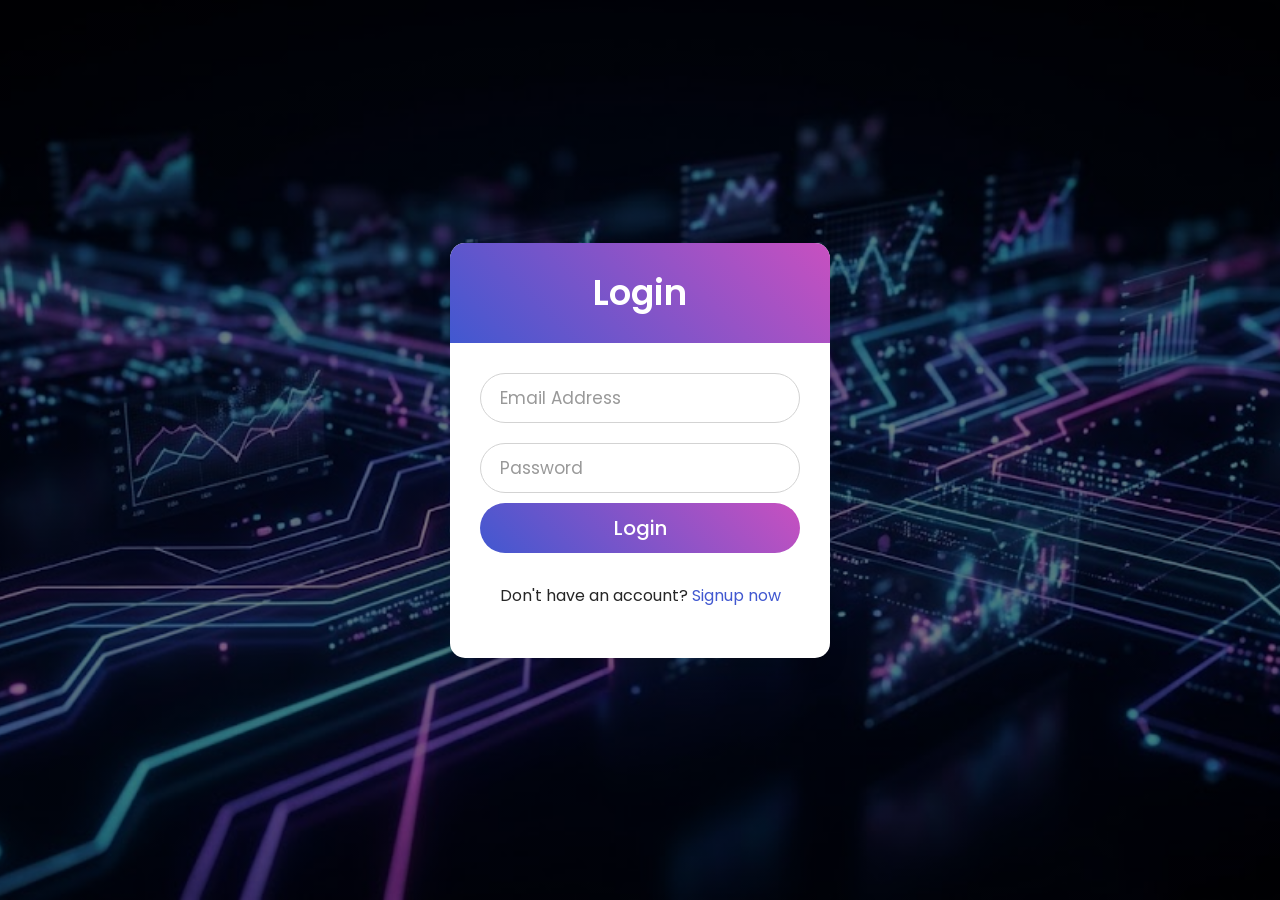
<file: frontend/login.html>
<!DOCTYPE html>
<html lang="en">
<head>
  <meta charset="utf-8">
  <title>GETA.</title>
  <link rel="stylesheet" href="login.css">
</head>
<body>

<div class="wrapper">
  <div class="title" id="form-title">Login</div>

  <form id="auth-form">
    
    <!-- Name (hidden for login) -->
    <div class="field" id="name-field" style="display:none;">
      <input type="text" id="name">
      <label>Name</label>
    </div>

    <!-- ✅ FIXED EMAIL -->
    <div class="field">
      <input type="text" id="email" required>
      <label>Email Address</label>
    </div>

    <!-- ✅ FIXED PASSWORD -->
    <div class="field">
      <input type="password" id="password" required>
      <label>Password</label>
    </div>

    <div class="field">
      <input type="submit" id="submit-btn" value="Login">
    </div>

    <div class="signup-link" id="toggle-text">
      Don't have an account? <a href="#" onclick="toggleForm()">Signup now</a>
    </div>

  </form>
</div>

<script>
let isSignup = false;

// 🔁 Toggle form
function toggleForm(forceMode = null) {
  if (forceMode !== null) {
    isSignup = (forceMode === "signup");
  } else {
    isSignup = !isSignup;
  }

  const title = document.getElementById("form-title");
  const nameField = document.getElementById("name-field");
  const submitBtn = document.getElementById("submit-btn");
  const toggleText = document.getElementById("toggle-text");

  if (isSignup) {
    title.innerText = "Signup";
    nameField.style.display = "block";
    submitBtn.value = "Register";
    toggleText.innerHTML =
      `Already have an account? <a href="#" onclick="toggleForm('login')">Login</a>`;
  } else {
    title.innerText = "Login";
    nameField.style.display = "none";
    submitBtn.value = "Login";
    toggleText.innerHTML =
      `Don't have an account? <a href="#" onclick="toggleForm('signup')">Signup now</a>`;
  }
}

// 🔥 Auto detect mode
window.onload = function () {
  const params = new URLSearchParams(window.location.search);
  const mode = params.get("mode");

  if (mode === "signup") toggleForm("signup");
  else toggleForm("login");
};

// 🚀 MAIN AUTH HANDLER
document.getElementById("auth-form").addEventListener("submit", async function (e) {
  e.preventDefault();

  // ✅ SAFE NAME HANDLING
  const nameInput = document.getElementById("name");
  const name = nameInput ? nameInput.value : "";

  // ✅ NOW THESE WILL NOT BE NULL
  const email = document.getElementById("email").value;
  const password = document.getElementById("password").value;

  // ✅ CORRECT API PATH
  const url = isSignup
    ? "http://127.0.0.1:8000/auth/register"
    : "http://127.0.0.1:8000/auth/login";

  const payload = isSignup
    ? { name, email, password }
    : { email, password };

  try {
    const response = await fetch(url, {
      method: "POST",
      headers: {
        "Content-Type": "application/json"
      },
      body: JSON.stringify(payload)
    });

    const data = await response.json();

    if (!response.ok) {
      alert(data.detail || "Something went wrong");
      return;
    }

    // ✅ REGISTER SUCCESS
    if (isSignup) {
      alert("Registered successfully! Please login.");
      toggleForm("login");
      return;
    }

    // ✅ LOGIN SUCCESS
    localStorage.setItem("token", data.access_token);

    alert("Login successful!");

    // 🔥 Redirect
    window.location.href = "index.html";

  } catch (error) {
    console.error(error);
    alert("Server error");
  }
});
</script>

</body>
</html>
</file>
<file: frontend/login.css>
@import url('https://fonts.googleapis.com/css?family=Poppins:400,500,600,700&display=swap');
*{
  margin: 0;
  padding: 0;
  box-sizing: border-box;
  font-family: 'Poppins', sans-serif;
}
html,body{
  display: grid;
  height: 100%;
  width: 100%;
  place-items: center;

  background: 
    linear-gradient(rgba(0,0,0,0.5), rgba(0,0,0,0.5)),
    url('pic-2.jpg');

  background-size: cover;
  background-position: center;
  background-repeat: no-repeat;
}
::selection{
  background: #4158d0;
  color: #fff;
}
.wrapper{
  width: 380px;
  background: #fff;
  border-radius: 15px;
  box-shadow: 0px 15px 20px rgba(0,0,0,0.1);
}
.wrapper .title{
  font-size: 35px;
  font-weight: 600;
  text-align: center;
  line-height: 100px;
  color: #fff;
  user-select: none;
  border-radius: 15px 15px 0 0;
  background: linear-gradient(-135deg, #c850c0, #4158d0);
}
.wrapper form{
  padding: 10px 30px 50px 30px;
}
.wrapper form .field{
  height: 50px;
  width: 100%;
  margin-top: 20px;
  position: relative;
}
.wrapper form .field input{
  height: 100%;
  width: 100%;
  outline: none;
  font-size: 17px;
  padding-left: 20px;
  border: 1px solid lightgrey;
  border-radius: 25px;
  transition: all 0.3s ease;
}
.wrapper form .field input:focus,
form .field input:valid{
  border-color: #4158d0;
}
.wrapper form .field label{
  position: absolute;
  top: 50%;
  left: 20px;
  color: #999999;
  font-weight: 400;
  font-size: 17px;
  pointer-events: none;
  transform: translateY(-50%);
  transition: all 0.3s ease;
}
form .field input:focus ~ label,
form .field input:valid ~ label{
  top: 0%;
  font-size: 16px;
  color: #4158d0;
  background: #fff;
  transform: translateY(-50%);
}
form .content{
  display: flex;
  width: 100%;
  height: 50px;
  font-size: 16px;
  align-items: center;
  justify-content: space-around;
}
form .content .checkbox{
  display: flex;
  align-items: center;
  justify-content: center;
}
form .content input{
  width: 15px;
  height: 15px;
  background: red;
}
form .content label{
  color: #262626;
  user-select: none;
  padding-left: 5px;
}
form .content .pass-link{
  color: "";
}
form .field input[type="submit"]{
  color: #fff;
  border: none;
  padding-left: 0;
  margin-top: -10px;
  font-size: 20px;
  font-weight: 500;
  cursor: pointer;
  background: linear-gradient(-135deg, #c850c0, #4158d0);
  transition: all 0.3s ease;
}
form .field input[type="submit"]:active{
  transform: scale(0.95);
}
form .signup-link{
  color: #262626;
  margin-top: 20px;
  text-align: center;
}
form .pass-link a,
form .signup-link a{
  color: #4158d0;
  text-decoration: none;
}
form .pass-link a:hover,
form .signup-link a:hover{
  text-decoration: underline;
}
</file>
